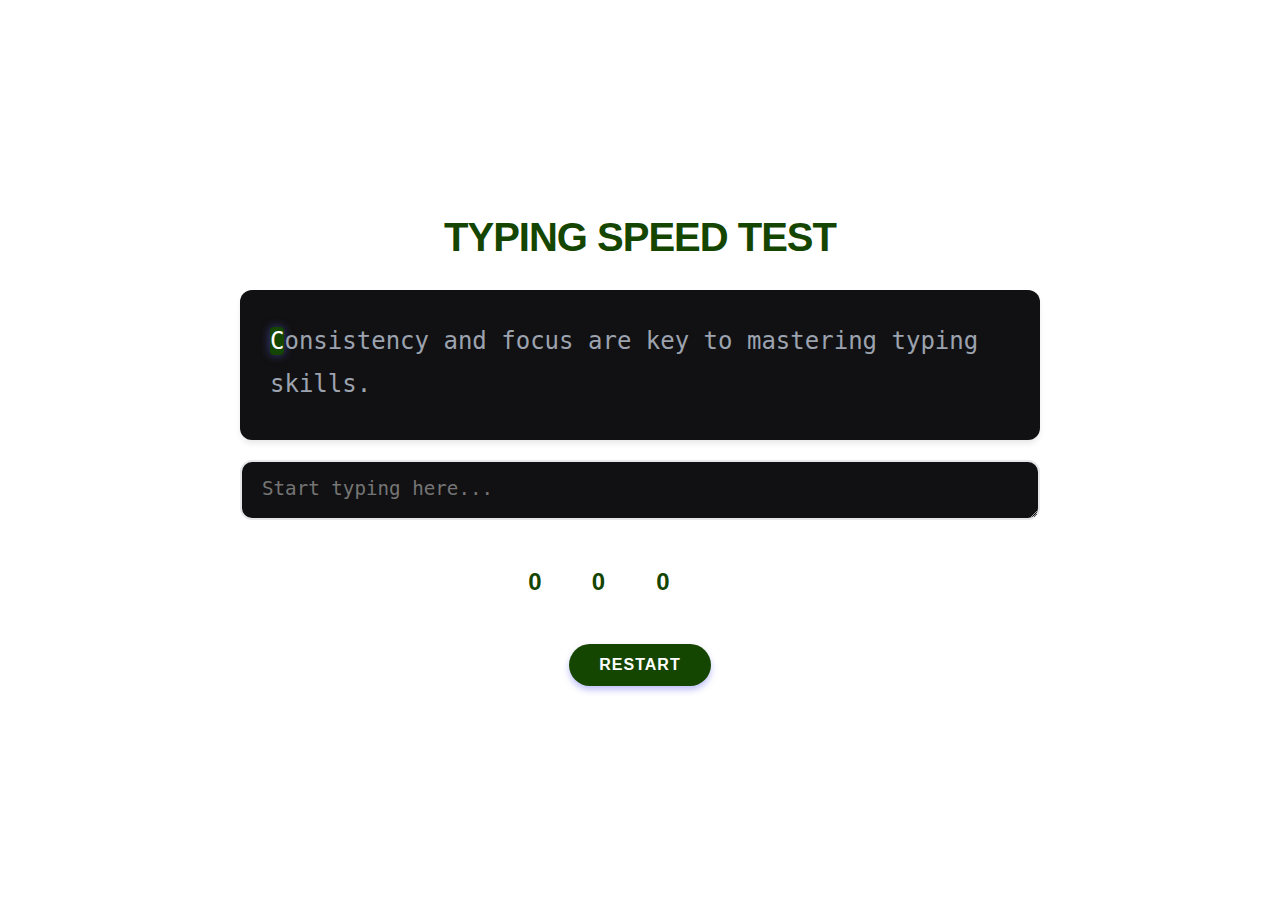
<file: SPEED-TEST/index.html>
<!DOCTYPE html>
<html lang="en">
    <head>
        <meta charset="UTF-8">
        <title>TYPING SPEED TEST</title>
        <link rel="stylesheet" href="style.css">
    </head>
    <body>

        <h1>TYPING SPEED TEST</h1>

        <div id = "text-display">
            Click here and start typing ...
        </div>
        <textarea id = "text-input" placeholder="Start typing here..."></textarea>

        <div id="stats">
            <p>TIME:<span id = "time">0</span>s</p>
            <p>WPM:<span id = "wpm">0</span></p>
            <p>ACCURACY:<span id="accuracy">0</span>%</p>
        </div>

        <button id="restart">Restart</button>
        <script src="script.js"></script>
    </body>   
</html>
</file>
<file: SPEED-TEST/style.css>
/* -------------------------
   1. RESET & VARIABLES
---------------------------*/
:root {
    --bg-color: #09090b;
    --card-bg: #111113;
    --primary: #154601;
    --text-main: #467a3c;
    --text-muted: #9ca3af;
    --correct: #10b981;
    --incorrect: #ef4444;
    --font-mono: 'JetBrains Mono', monospace;
}

* {
    box-sizing: border-box;
    margin: 0;
    padding: 0;
}

/* -------------------------
   2. BODY & BACKGROUND
---------------------------*/
body {
    font-family: 'Segoe UI', Tahoma, Geneva, Verdana, sans-serif;
    display: flex;
    flex-direction: column;
    align-items: center;
    justify-content: center;
    min-height: 100vh;
    background: url('e:\keyboard.jpeg') no-repeat center center fixed;
    background-size: cover;
    color: white; /* text color for contrast */
    padding: 20px;
    position: relative;
}

/* -------------------------
   3. UI COMPONENTS
---------------------------*/
h1 {
    margin-bottom: 30px;
    color: var(--primary);
    font-size: 2.5rem;
    font-weight: 800;
    letter-spacing: -1px;
    animation: fadeInUp 0.6s ease-out backwards, float 3s ease-in-out infinite;
}

#stats {
    display: flex;
    justify-content: center;
    gap: 20px;
    width: 100%;
    max-width: 800px;
    margin-bottom: 30px;
    font-size: 1rem;
    font-weight: 600;
    animation: fadeInUp 0.6s ease-out 0.2s backwards;
}

#stats div {
    background: white;
    padding: 10px 20px;
    border-radius: 8px;
    box-shadow: 0 2px 4px rgba(0,0,0,0.05);
    min-width: 100px;
    text-align: center;
}

#stats span {
    display: block;
    font-size: 1.5rem;
    color: var(--primary);
}

#text-display {
    background-color: var(--card-bg);
    width: 100%;
    max-width: 800px;
    min-height: 150px;
    padding: 30px;
    margin-bottom: 20px;
    font-family: var(--font-mono);
    font-size: 1.5rem;
    line-height: 1.8;
    color: var(--text-muted);
    border-radius: 12px;
    box-shadow: 0 4px 6px -1px rgba(0, 0, 0, 0.1);
    user-select: none;
    overflow-wrap: break-word;
    cursor: default;
    animation: fadeInUp 0.6s ease-out 0.4s backwards;
}

#text-input {
    width: 100%;
    max-width: 800px;
    height: 60px;
    padding: 15px 20px;
    margin-bottom: 30px;
    font-family: var(--font-mono);
    font-size: 1.2rem;
    border-radius: 12px;
    border: 2px solid #e5e7eb;
    background-color: var(--card-bg);
    outline: none;
    transition: border-color 0.2s, box-shadow 0.2s;
    color: var(--text-main);
    animation: fadeInUp 0.6s ease-out 0.6s backwards;
    transform-origin: center;
}

#text-input:focus {
    border-color: var(--primary);
    box-shadow: 0 0 0 4px rgba(99, 102, 241, 0.2);
}

#restart {
    padding: 12px 30px;
    font-size: 16px;
    font-weight: 600;
    text-transform: uppercase;
    letter-spacing: 1px;
    border: none;
    border-radius: 50px;
    cursor: pointer;
    background-color: var(--primary);
    color: white;
    box-shadow: 0 4px 6px rgba(99, 102, 241, 0.4);
    transition: transform 0.2s, background-color 0.2s;
    animation: fadeInUp 0.6s ease-out 0.8s backwards;
}

#restart:hover {
    background-color: #4f46e5;
    transform: translateY(-2px);
}

/* -------------------------
   4. DYNAMIC TYPING CLASSES
---------------------------*/
.correct {
    color: var(--text-main);
    font-weight: 500;
    animation: fadeInCorrect 0.3s ease-out forwards;
}

.incorrect {
    color: var(--incorrect);
    text-decoration: underline;
    background-color: rgba(239, 68, 68, 0.1);
}

.current {
    background-color: var(--primary);
    color: white;
    border-radius: 4px;
    box-shadow: 0 0 10px rgba(99,102,241,0.5);
    animation: glow 1s ease-in-out infinite alternate;
}

/* -------------------------
   5. KEYFRAME ANIMATIONS
---------------------------*/
@keyframes fadeInUp {
    from { opacity: 0; transform: translateY(20px); }
    to { opacity: 1; transform: translateY(0); }
}

@keyframes float {
    0% { transform: translateY(0px); }
    50% { transform: translateY(-5px); }
    100% { transform: translateY(0px); }
}

@keyframes fadeInCorrect {
    0% { color: var(--text-muted); transform: scale(1); }
    100% { color: var(--correct); transform: scale(1.1); }
}

@keyframes glow {
    0% { box-shadow: 0 0 5px rgba(99,102,241,0.5); }
    100% { box-shadow: 0 0 15px rgba(99,102,241,1); }
}
</file>
